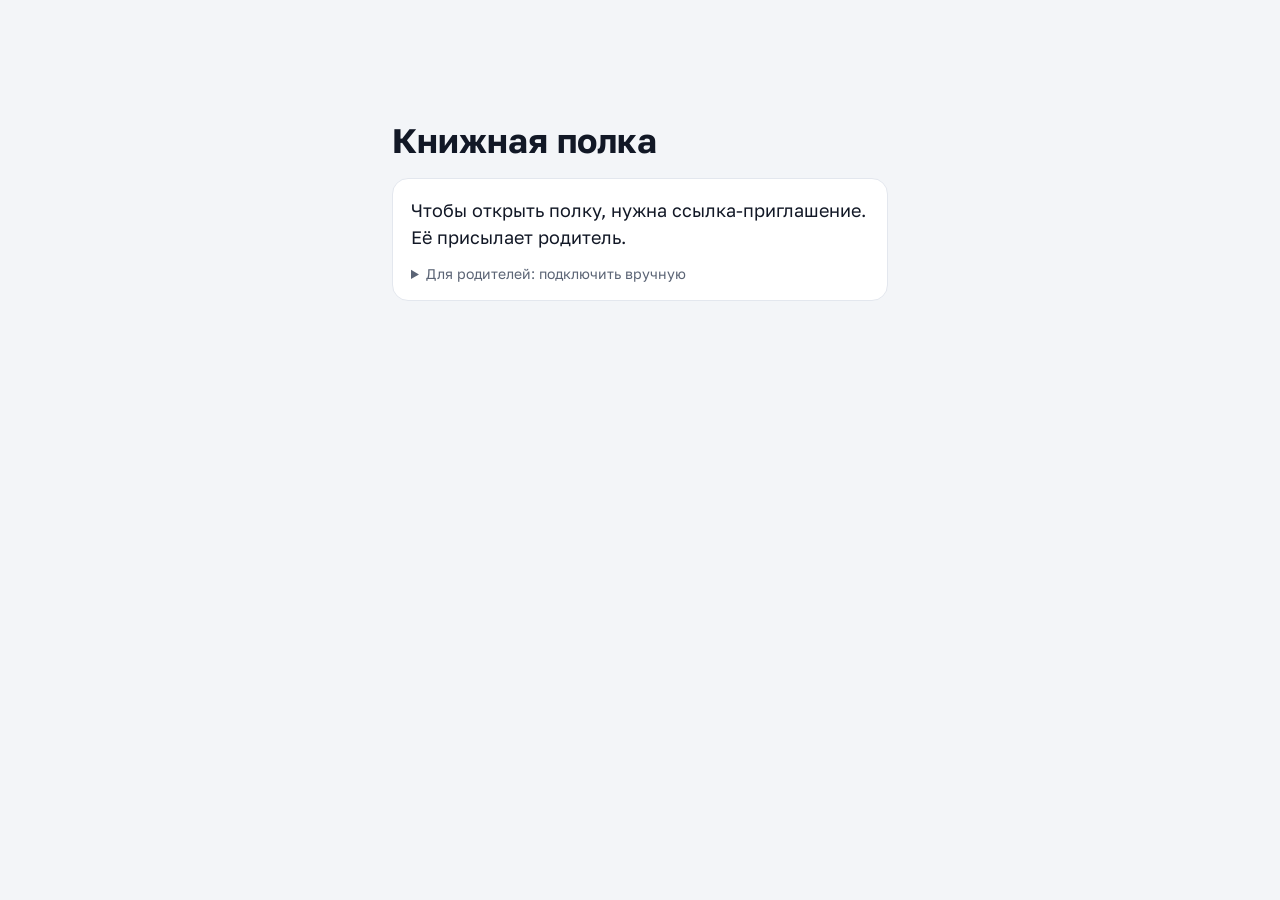
<file: index.html>
<!doctype html>
<html lang="ru">
<head>
  <meta charset="utf-8">
  <meta name="viewport" content="width=device-width, initial-scale=1, viewport-fit=cover">
  <title>Книжная полка</title>
  <meta name="theme-color" content="#F3F5F8">
  <meta name="mobile-web-app-capable" content="yes">
  <meta name="apple-mobile-web-app-capable" content="yes">
  <meta name="apple-mobile-web-app-status-bar-style" content="default">
  <meta name="apple-mobile-web-app-title" content="Полка">
  <link rel="manifest" href="manifest.webmanifest">
  <link rel="icon" href="icon-192.png">
  <link rel="apple-touch-icon" href="apple-touch-icon.png">
  <link rel="preconnect" href="https://fonts.googleapis.com">
  <link rel="preconnect" href="https://fonts.gstatic.com" crossorigin>
  <link rel="stylesheet" href="https://fonts.googleapis.com/css2?family=Golos+Text:wght@400;500;600;700&family=PT+Serif:ital,wght@0,400;0,700;1,400&family=Literata:ital,opsz,wght@0,7..72,400;0,7..72,600;1,7..72,400&display=swap">
  <link rel="stylesheet" href="style.css">
</head>
<body>
  <main id="view"></main>
  <nav id="tabs" class="tabs" hidden>
    <a href="#/home" data-tab="home"><svg viewBox="0 0 24 24"><path d="M3 10l9-7 9 7v10a1 1 0 0 1-1 1h-5v-6h-6v6H4a1 1 0 0 1-1-1z"/></svg>Полка</a>
    <a href="#/library" data-tab="library"><svg viewBox="0 0 24 24"><path d="M4 19V6a2 2 0 0 1 2-2h4v15M10 19V8h4v11M14 19V5h4a2 2 0 0 1 2 2v12M3 19h18"/></svg>Библиотека</a>
    <a href="#/quests" data-tab="quests"><svg viewBox="0 0 24 24"><path d="M12 2l3 6 6 .9-4.5 4.3 1 6.3L12 16.6 6.5 19.5l1-6.3L3 8.9 9 8z"/></svg>Задания</a>
    <a href="#/collection" data-tab="collection"><svg viewBox="0 0 24 24"><path d="M4 4h7v7H4zM13 4h7v7h-7zM4 13h7v7H4zM13 13h7v7h-7z"/></svg>Коллекция</a>
    <a href="#/me" data-tab="me"><svg viewBox="0 0 24 24"><path d="M12 12a4 4 0 1 0 0-8 4 4 0 0 0 0 8zM4 21a8 8 0 0 1 16 0"/></svg>Мой уровень</a>
  </nav>
  <div id="sheet" class="sheet-wrap" hidden></div>
  <div id="toast" class="toast" hidden></div>
  <script src="catalog.js"></script>
  <script src="mock.js"></script>
  <script src="app.js"></script>
</body>
</html>
</file>
<file: style.css>
:root {
  --bg: #F3F5F8; --card: #FFFFFF; --ink: #121826; --ink2: #2B3344; --muted: #5B6475; --faint: #8C95A6;
  --line: #E3E7EE; --line2: #C9D0DB; --soft: #E9EDF3;
  --blue: #2D5BE3; --blue-soft: #E8EEFD; --amber: #F0A42C; --amber-soft: #FFF4DF; --amber-ink: #8A5A00;
  --green: #1E9E62; --green-soft: #E3F5EC; --red: #D2453F; --red-soft: #FFE8E6;
  --dark: #121826; --dark2: #1B2232; --dark3: #232B3B; --dark-line: #2B3344; --dark-muted: #C3CAD6;
  --ui: 'Golos Text', system-ui, -apple-system, sans-serif;
  --tabs-h: 76px;
}
* { box-sizing: border-box; -webkit-tap-highlight-color: transparent; }
html, body { margin: 0; background: var(--bg); color: var(--ink); font-family: var(--ui); font-size: 16px; }
body { min-height: 100vh; overscroll-behavior: none; }
button { font: inherit; color: inherit; cursor: pointer; border: 0; background: none; }
button:disabled { cursor: default; }
button:focus-visible, a:focus-visible { outline: 3px solid var(--blue); outline-offset: 2px; }
a { color: inherit; text-decoration: none; }
img { display: block; }
textarea, input { font: inherit; color: var(--ink); }
[hidden] { display: none !important; }

/* ------------------------------------------------------------ layout */
#view { min-height: 100vh; }
.page { max-width: 900px; margin: 0 auto; padding: calc(env(safe-area-inset-top) + 28px) 32px calc(var(--tabs-h) + 32px + env(safe-area-inset-bottom)); display: flex; flex-direction: column; gap: 18px; }
.page.full { padding-bottom: 40px; }
.page.white { background: var(--card); min-height: 100vh; max-width: none; }
.page.white > * { width: 100%; max-width: 836px; margin-left: auto; margin-right: auto; }
.page.dark { background: var(--dark); color: #FFFFFF; min-height: 100vh; max-width: none; }
.page.dark > * { width: 100%; max-width: 836px; margin-left: auto; margin-right: auto; }
.head { display: flex; align-items: center; gap: 12px; }
.head h1 { flex: 1; margin: 0; font-size: 28px; font-weight: 700; letter-spacing: -0.01em; }
.row { display: flex; align-items: center; gap: 12px; }
.wrap { flex-wrap: wrap; }
.grow { flex: 1; min-width: 0; }
.stack { display: flex; flex-direction: column; gap: 10px; }
.grid2 { display: grid; grid-template-columns: repeat(2, minmax(0, 1fr)); gap: 14px; }
.grid3 { display: grid; grid-template-columns: repeat(3, minmax(0, 1fr)); gap: 12px; }
.grid4 { display: grid; grid-template-columns: repeat(4, minmax(0, 1fr)); gap: 12px; }
h2 { margin: 6px 0 0; font-size: 19px; font-weight: 700; }
.muted { color: var(--muted); }
.small { font-size: 14px; }
.tiny { font-size: 13px; }
.card { background: var(--card); border: 1px solid var(--line); border-radius: 16px; padding: 18px; }
.card.big { border-radius: 18px; padding: 22px; }
.darkcard { background: var(--dark); color: #FFFFFF; border-radius: 18px; padding: 22px; }
.darkcard .muted { color: var(--dark-muted); }
.empty { padding: 22px; border-radius: 16px; border: 2px dashed var(--line2); color: var(--muted); text-align: center; }

/* ------------------------------------------------------------ buttons */
.btn { display: inline-flex; align-items: center; justify-content: center; gap: 8px; padding: 14px 26px; border-radius: 14px; font-size: 17px; font-weight: 700; background: var(--blue); color: #FFFFFF; }
.btn.amber { background: var(--amber); color: var(--ink); }
.btn.dark { background: var(--dark); color: #FFFFFF; }
.btn.ghost { background: transparent; color: var(--ink); border: 1px solid var(--line2); font-weight: 600; }
.btn.small { padding: 10px 16px; font-size: 15px; border-radius: 12px; }
.btn:disabled { background: var(--line); color: var(--faint); border-color: transparent; }
.icon-btn { width: 48px; height: 48px; flex-shrink: 0; border-radius: 12px; border: 1px solid var(--line); background: var(--card); display: inline-flex; align-items: center; justify-content: center; }
.icon-btn svg { width: 22px; height: 22px; fill: none; stroke: currentColor; stroke-width: 2; stroke-linecap: round; stroke-linejoin: round; }
.info { width: 28px; height: 28px; flex-shrink: 0; border-radius: 50%; border: 1px solid var(--line2); background: var(--card); color: var(--muted); font-size: 14px; font-weight: 700; display: inline-flex; align-items: center; justify-content: center; }
.darkcard .info, .page.dark .info { background: transparent; border-color: var(--faint); color: var(--dark-muted); }
.pill { display: inline-flex; align-items: center; gap: 6px; padding: 8px 14px; border-radius: 999px; border: 1px solid var(--line2); background: var(--card); font-size: 15px; font-weight: 600; }
.chip { padding: 8px 13px; border-radius: 999px; font-size: 14px; font-weight: 600; border: 1px solid #DCE1E8; background: var(--card); color: var(--ink2); }
.chip.on { background: var(--dark); color: #FFFFFF; border-color: var(--dark); }
.tag { padding: 6px 12px; border-radius: 999px; background: var(--bg); font-size: 14px; }
.lvl { padding: 4px 9px; border-radius: 999px; font-size: 13px; font-weight: 700; white-space: nowrap; }
.lvl.eq { background: var(--blue-soft); color: var(--blue); }
.lvl.up { background: var(--amber-soft); color: var(--amber-ink); }
.lvl.down, .lvl.later { background: var(--bg); color: var(--muted); }
.lvl.later { color: var(--faint); }

/* ------------------------------------------------------------ bars */
.bar { height: 8px; border-radius: 4px; background: var(--soft); overflow: hidden; }
.bar > i { display: block; height: 100%; border-radius: 4px; background: var(--blue); transition: width .6s ease; }
.bar.green > i { background: var(--green); }
.bar.amber > i { background: var(--amber); }
.darkcard .bar { background: var(--dark-line); }

/* ------------------------------------------------------------ home */
.coin { display: inline-flex; align-items: center; gap: 8px; padding: 8px 14px 8px 10px; border-radius: 999px; background: var(--card); border: 1px solid var(--line); }
.coin b { font-size: 20px; font-variant-numeric: tabular-nums; }
.track { display: flex; align-items: center; gap: 14px; padding: 14px 16px; border-radius: 16px; border: 1px solid var(--line); background: var(--card); text-align: left; }
.badge { width: 44px; height: 44px; flex-shrink: 0; border-radius: 14px; display: flex; align-items: center; justify-content: center; font-size: 18px; font-weight: 700; }
.current { display: flex; gap: 24px; }
.cover { border-radius: 6px; box-shadow: 0 6px 18px rgba(18, 24, 38, .22); object-fit: cover; flex-shrink: 0; background: var(--soft); }
.cloth { flex-shrink: 0; overflow: hidden; overflow-wrap: break-word; -webkit-hyphens: auto; hyphens: auto; word-break: normal; padding: 12px 10px; border-radius: 4px 8px 8px 4px; color: #F3EEE6; font-weight: 700; line-height: 1.2; box-shadow: inset 5px 0 0 rgba(0, 0, 0, .22); display: flex; align-items: flex-end; text-align: left; }
.segs { display: flex; gap: 4px; }
.segs i { flex: 1; height: 8px; border-radius: 4px; background: var(--soft); }
.segs i.done { background: var(--green); }
.segs i.now { background: #C9D5F7; }
.lockbtn { width: 36px; height: 36px; border-radius: 10px; border: 1px solid var(--line); background: var(--card); display: inline-flex; align-items: center; justify-content: center; color: var(--muted); }
.lockbtn.open { color: var(--green); }
.lockbtn svg { width: 18px; height: 18px; fill: none; stroke: currentColor; stroke-width: 2; stroke-linecap: round; }
.shortcard { width: 146px; display: flex; flex-direction: column; gap: 6px; padding: 12px 14px; border-radius: 16px; text-align: left; background: var(--card); border: 1px solid var(--line); }
.shortcard.next { border: 2px solid var(--blue); }
.tile { display: flex; flex-direction: column; gap: 8px; padding: 18px 20px; border-radius: 16px; text-align: left; }
.tile.dark { background: var(--dark); color: #FFFFFF; }
.tile.light { background: var(--card); border: 1px solid var(--line); }
.tile .t { display: flex; align-items: center; gap: 8px; font-size: 20px; font-weight: 700; }
.demo { padding: 12px 16px; border-radius: 12px; background: var(--amber-soft); color: var(--amber-ink); font-size: 15px; }

/* ------------------------------------------------------------ library */
.libcard { display: flex; gap: 12px; padding: 12px; border-radius: 14px; background: var(--card); border: 1px solid var(--line); }
.libcard.cur { border: 2px solid var(--blue); }
.libcard.later { opacity: .6; }
.libcard .main { flex: 1; min-width: 0; text-align: left; display: flex; flex-direction: column; gap: 5px; }
.heart { width: 44px; height: 44px; flex-shrink: 0; align-self: flex-start; border-radius: 50%; font-size: 22px; background: var(--bg); color: var(--faint); }
.heart.on { background: var(--red-soft); color: var(--red); }
.soon { font-size: 12px; font-weight: 700; color: var(--faint); }

/* ------------------------------------------------------------ book page */
.bookhead { display: flex; gap: 28px; }
.authorbtn { align-self: flex-start; display: inline-flex; align-items: center; gap: 10px; padding: 6px 14px 6px 6px; border-radius: 999px; border: 1px solid var(--line2); background: var(--card); font-size: 16px; font-weight: 600; }
.avatar { width: 34px; height: 34px; border-radius: 50%; object-fit: cover; object-position: top; background: var(--soft); display: inline-flex; align-items: center; justify-content: center; font-size: 15px; }
.fact { padding: 12px; border-radius: 12px; background: var(--bg); }
.fact b { display: block; font-size: 19px; }
.ill { height: 210px; max-width: 360px; object-fit: cover; border-radius: 8px; border: 1px solid var(--line); cursor: zoom-in; }
.review { font-size: 17px; line-height: 1.55; color: var(--ink2); font-style: italic; }
.stars { font-size: 22px; letter-spacing: 3px; color: var(--amber); }
.starbtn { width: 56px; height: 56px; border-radius: 14px; border: 1px solid var(--line); background: var(--card); font-size: 30px; color: #D5DAE2; }
.starbtn.on { color: var(--amber); }
textarea.field { width: 100%; padding: 14px 16px; border-radius: 12px; border: 1px solid var(--line2); font-size: 17px; resize: none; background: var(--card); }
input.field { width: 100%; padding: 12px 14px; border-radius: 12px; border: 1px solid var(--line2); font-size: 16px; background: var(--card); }

/* ------------------------------------------------------------ reader */
.reader { position: fixed; inset: 0; display: flex; flex-direction: column; background: var(--r-bg); color: var(--r-ink); }
.reader.light { --r-bg: #FBFBF8; --r-ink: #1A1D24; --r-muted: #5F6673; --r-line: #E6E8EC; --r-panel: #FFFFFF; --r-under: #A4AAB6; --r-btn: #F0F2F5; }
.reader.sepia { --r-bg: #F5EEDF; --r-ink: #33291D; --r-muted: #6E604D; --r-line: #E3D8C3; --r-panel: #FBF6EC; --r-under: #BFAE90; --r-btn: #EDE3CF; }
.reader.dark { --r-bg: #15171B; --r-ink: #DCDDE0; --r-muted: #9097A3; --r-line: #2A2E35; --r-panel: #20242B; --r-under: #5A606B; --r-btn: #232831; }
.r-bar { display: flex; align-items: center; gap: 10px; padding: calc(env(safe-area-inset-top) + 10px) 20px 6px; }
.r-bar .title { flex: 1; text-align: center; font-size: 15px; font-weight: 600; color: var(--r-muted); }
.r-icon { width: 48px; height: 48px; flex-shrink: 0; border-radius: 12px; display: inline-flex; align-items: center; justify-content: center; color: var(--r-ink); font-size: 17px; font-weight: 600; }
.r-icon svg { width: 22px; height: 22px; fill: none; stroke: currentColor; stroke-width: 2; stroke-linecap: round; stroke-linejoin: round; }
.r-body { flex: 1; min-height: 0; position: relative; overflow: hidden; }
.r-viewport { position: absolute; top: 18px; bottom: 8px; left: 50%; overflow: hidden; }
.r-cols { height: 100%; column-fill: auto; transition: transform .28s ease; }
.r-cols p { margin: 0 0 .85em; line-height: var(--lh); letter-spacing: .012em; word-spacing: .04em; text-align: left; hyphens: none; orphans: 2; widows: 2; }
.r-cols h1 { margin: 0 0 1.1em; font-size: 1.45em; line-height: 1.2; text-align: center; font-weight: 700; }
.r-cols .chno { text-align: center; font-size: .75em; letter-spacing: .14em; text-transform: uppercase; color: var(--r-muted); margin-bottom: .6em; font-family: var(--ui); }
.r-cols figure { margin: .4em 0 1.2em; display: flex; justify-content: center; break-inside: avoid; }
.r-cols figure img { max-width: 100%; max-height: 52vh; object-fit: contain; border-radius: 4px; cursor: zoom-in; mix-blend-mode: multiply; }
.reader.sepia .r-cols figure img { filter: sepia(.35); }
.reader.dark .r-cols figure img { mix-blend-mode: normal; filter: invert(.88) hue-rotate(180deg); }
.r-cols .end { break-inside: avoid; padding-top: 1em; text-align: center; font-family: var(--ui); }
/* Hard words: plain text with a dotted underline (a <span>, because Safari on iPad doesn't draw underlines on buttons). */
.hw { cursor: pointer; -webkit-tap-highlight-color: transparent; padding-bottom: .12em;
  /* A dotted line drawn as a background: works in Safari's paged columns, where text underlines can vanish. */
  background-image: radial-gradient(circle, var(--r-under) 1.1px, transparent 1.4px);
  background-size: 5px 3px; background-repeat: repeat-x; background-position: 0 100%;
  -webkit-box-decoration-break: clone; box-decoration-break: clone; }
.hw.kn { background-image: none; }
.r-cols p.verse { margin: 0 0 1.4em; padding-left: 1.2em; break-inside: avoid; }
.r-tap { position: absolute; top: 0; bottom: 0; width: 13%; z-index: 1; }
.r-tap.l { left: 0; } .r-tap.r { right: 0; }
.r-foot { display: flex; align-items: center; gap: 20px; padding: 8px 28px calc(env(safe-area-inset-bottom) + 18px); }
.pgbtn { width: 60px; height: 60px; flex-shrink: 0; border-radius: 50%; display: inline-flex; align-items: center; justify-content: center; background: var(--r-btn); color: var(--r-ink); }
.pgbtn:disabled { background: transparent; color: var(--r-line); }
.pgbtn svg { width: 24px; height: 24px; fill: none; stroke: currentColor; stroke-width: 2.2; stroke-linecap: round; stroke-linejoin: round; }
.r-prog { flex: 1; display: flex; flex-direction: column; align-items: center; gap: 8px; font-size: 14px; color: var(--r-muted); }
.r-prog .bar { width: 100%; max-width: 360px; height: 4px; background: var(--r-line); }
.r-prog .bar > i { background: var(--r-ink); }
.r-panel { position: absolute; z-index: 4; background: var(--r-panel); border: 1px solid var(--r-line); box-shadow: 0 12px 32px rgba(0, 0, 0, .16); color: var(--r-ink); }
.r-aa { top: calc(env(safe-area-inset-top) + 66px); right: 20px; width: 400px; max-width: calc(100% - 40px); padding: 18px; border-radius: 16px; display: flex; flex-direction: column; gap: 12px; }
.seg { flex: 1; min-height: 46px; border-radius: 10px; font-size: 15px; border: 1px solid var(--r-line); }
.seg.on { border: 2px solid var(--r-ink); background: var(--r-bg); }
.r-pop { left: 0; right: 0; bottom: 0; padding: 24px max(40px, calc(50% - 330px)) calc(env(safe-area-inset-bottom) + 30px); border-radius: 20px 20px 0 0; display: flex; flex-direction: column; gap: 10px; }
.r-pop .base { font-size: 26px; font-weight: 700; line-height: 1.2; }
.r-pop .gram { font-size: 14px; color: var(--r-muted); }
.r-pop .ru { font-size: 19px; line-height: 1.5; }

/* ------------------------------------------------------------ checks, blitz */
.q { display: flex; flex-direction: column; gap: 12px; padding: 18px 20px; border-radius: 16px; background: var(--bg); }
.q .qt { display: flex; gap: 12px; font-size: 19px; font-weight: 600; line-height: 1.45; }
.q .qt span:first-child { color: var(--blue); }
.opt { min-height: 56px; padding: 12px 16px; border-radius: 12px; text-align: left; font-size: 17px; line-height: 1.35; background: var(--card); border: 1px solid #DCE1E8; }
.opt.sel { border: 2px solid var(--blue); }
.opt.right { background: var(--green-soft); border: 2px solid var(--green); }
.opt.wrong { border: 2px solid var(--red); color: #A3322D; }
.opt.dim { color: var(--faint); }
.result { display: flex; align-items: center; gap: 20px; padding: 20px 24px; border-radius: 16px; background: var(--dark); color: #FFFFFF; flex-wrap: wrap; }
.result.fail { background: var(--card); color: var(--ink); border: 1px solid var(--line); }
.bz-opt { min-height: 84px; padding: 14px 20px; border-radius: 14px; background: var(--dark3); color: #FFFFFF; font-size: 19px; text-align: left; }
.bz-tag { align-self: flex-start; padding: 5px 12px; border-radius: 999px; font-size: 13px; font-weight: 700; letter-spacing: .04em; background: #1E2B4D; color: #9DB5FF; }
.bz-tag.case { background: #3B2F12; color: var(--amber); }
.dots { display: flex; gap: 5px; }
.dots i { width: 14px; height: 14px; border-radius: 50%; background: var(--dark-line); }
.dots i.on { background: #8FE3B5; }

/* ------------------------------------------------------------ quests, collection, level */
.quest { display: flex; align-items: center; gap: 16px; padding: 16px 18px; border-radius: 16px; background: var(--card); border: 1px solid var(--line); }
.quest.ready { border: 2px solid var(--amber); }
.quest.claimed { opacity: .7; }
.quest .ic { width: 48px; height: 48px; flex-shrink: 0; border-radius: 12px; background: var(--bg); display: flex; align-items: center; justify-content: center; font-size: 24px; }
.reward { padding: 6px 12px; border-radius: 999px; font-size: 14px; font-weight: 700; white-space: nowrap; background: var(--amber-soft); color: var(--amber-ink); }
.reward.got { background: var(--green-soft); color: #1E7A4C; }
.ach { display: flex; align-items: center; gap: 12px; padding: 12px; border-radius: 14px; background: var(--card); border: 1px solid var(--line); }
.medal { width: 46px; height: 46px; flex-shrink: 0; border-radius: 50%; display: flex; align-items: center; justify-content: center; font-size: 22px; }
.medal.t0 { background: var(--soft); filter: grayscale(1); opacity: .6; }
.medal.t1 { background: #E3B98A; } .medal.t2 { background: #C9D0DB; } .medal.t3 { background: #F0C24C; }
.bingo { display: grid; grid-template-columns: repeat(4, minmax(0, 1fr)); gap: 8px; }
.bcell { min-height: 148px; padding: 8px; border-radius: 12px; display: flex; flex-direction: column; gap: 6px; background: var(--card); border: 1px solid var(--line); }
.bcell.on { border-color: #BFE3CF; }
.bcell.line { box-shadow: 0 0 0 2px var(--green) inset; }
.bcell .lbl { font-size: 14px; font-weight: 600; color: var(--muted); line-height: 1.25; margin: auto 0; text-align: center; }
.bcell.on .lbl { font-size: 13px; color: var(--ink); margin: 0; text-align: left; }
.bcell img, .bcell .mini { width: 100%; height: 76px; object-fit: cover; object-position: center; border-radius: 6px; }
.stamp { display: flex; align-items: center; gap: 5px; font-size: 12px; color: #1E7A4C; font-weight: 600; line-height: 1.2; }
.stamp i { width: 16px; height: 16px; flex-shrink: 0; border-radius: 50%; background: var(--green); color: #FFFFFF; font-size: 10px; font-style: normal; display: flex; align-items: center; justify-content: center; }
.scale { position: relative; height: 66px; margin-top: 8px; }
.scale .rail { position: absolute; left: 0; right: 0; top: 26px; height: 8px; border-radius: 4px; background: var(--dark-line); }
.scale .fill { position: absolute; left: 0; top: 26px; height: 8px; border-radius: 4px; background: var(--amber); }
.scale .you { position: absolute; top: 0; }
.scale .you b { display: block; font-size: 13px; margin-left: -6px; white-space: nowrap; }
.scale .you i { display: block; width: 16px; height: 16px; border-radius: 50%; background: var(--amber); border: 3px solid var(--dark); margin: 2px 0 0 -8px; }
.scale .age { position: absolute; top: 4px; font-size: 13px; color: var(--dark-muted); }
.scale .age span { display: block; margin-left: -32px; white-space: nowrap; }
.scale .age i { display: block; width: 3px; height: 18px; background: var(--dark-muted); margin: 1px 0 0 -1px; }
.scale .ticks { position: absolute; left: 0; right: 0; top: 46px; display: flex; justify-content: space-between; font-size: 12px; color: var(--faint); }
.scale .ticks span { width: 20px; text-align: center; }
.ranks { display: grid; grid-template-columns: repeat(7, minmax(0, 1fr)); gap: 6px; }
.ranks div { padding: 8px 4px; border-radius: 10px; text-align: center; display: flex; flex-direction: column; gap: 2px; justify-content: center; min-height: 54px; font-size: 12px; font-weight: 700; line-height: 1.2; border: 1px solid var(--line); color: var(--faint); }
.ranks div.past { background: var(--bg); color: var(--ink2); border-color: transparent; }
.ranks div small { font-size: 11px; font-weight: 400; opacity: .8; }
.hbar { display: flex; align-items: center; gap: 10px; }
.hbar .n { width: 110px; font-size: 14px; color: var(--ink2); }
.hbar .b { flex: 1; height: 14px; }
.hbar .b i { display: block; height: 14px; border-radius: 0 4px 4px 0; background: var(--blue); }
.stat b { display: block; font-size: 26px; font-weight: 700; font-variant-numeric: tabular-nums; }
.stat span { font-size: 14px; color: var(--muted); line-height: 1.3; }

/* ------------------------------------------------------------ tabs, sheets, toast */
.tabs { position: fixed; left: 0; right: 0; bottom: 0; height: calc(var(--tabs-h) + env(safe-area-inset-bottom)); padding: 8px 16px env(safe-area-inset-bottom); display: flex; background: var(--card); border-top: 1px solid var(--line); z-index: 10; }
.tabs a { flex: 1; display: flex; flex-direction: column; align-items: center; justify-content: center; gap: 4px; font-size: 13px; font-weight: 600; color: var(--faint); }
.tabs a.on { color: var(--blue); }
.tabs svg { width: 26px; height: 26px; fill: none; stroke: currentColor; stroke-width: 2; stroke-linecap: round; stroke-linejoin: round; }
.sheet-wrap { position: fixed; inset: 0; z-index: 20; background: rgba(18, 24, 38, .45); display: flex; align-items: flex-end; justify-content: center; }
.sheet-wrap.center { align-items: center; padding: 40px; }
.sheet { width: 100%; max-width: 900px; padding: 28px 36px calc(env(safe-area-inset-bottom) + 36px); background: var(--card); color: var(--ink); border-radius: 22px 22px 0 0; display: flex; flex-direction: column; gap: 16px; max-height: 90vh; overflow-y: auto; }
.sheet-wrap.center .sheet { max-width: 560px; border-radius: 18px; padding: 26px 28px; }
.sheet h3 { margin: 0; font-size: 24px; font-weight: 700; }
.zoom { position: fixed; inset: 0; z-index: 30; background: rgba(10, 12, 16, .94); display: flex; align-items: center; justify-content: center; padding: 24px; touch-action: pinch-zoom; }
.zoom img { max-width: 100%; max-height: 100%; object-fit: contain; border-radius: 4px; }
.pinpad { display: grid; grid-template-columns: repeat(3, 76px); gap: 12px; justify-content: center; }
.pinpad button { height: 64px; border-radius: 14px; background: var(--bg); font-size: 24px; font-weight: 600; }
.pindots { display: flex; justify-content: center; gap: 14px; }
.pindots i { width: 16px; height: 16px; border-radius: 50%; border: 2px solid var(--line2); }
.pindots i.on { background: var(--ink); border-color: var(--ink); }
.toast { position: fixed; left: 50%; bottom: calc(var(--tabs-h) + 24px + env(safe-area-inset-bottom)); transform: translateX(-50%); z-index: 40; max-width: 600px; padding: 14px 20px; border-radius: 14px; background: var(--dark); color: #FFFFFF; font-size: 16px; box-shadow: 0 10px 30px rgba(0, 0, 0, .25); }
.toast.err { background: var(--red); }
.stepper { display: flex; align-items: center; gap: 14px; padding: 9px 0; border-bottom: 1px solid #EEF1F5; }
.stepper button { width: 44px; height: 44px; border-radius: 10px; border: 1px solid var(--line2); font-size: 20px; }
.stepper .v { width: 150px; text-align: center; font-weight: 700; }

/* ------------------------------------------------------------ smaller screens */
@media (max-width: 700px) {
  .page { padding-left: 16px; padding-right: 16px; }
  .current, .bookhead { flex-direction: column; }
  .grid2, .grid3 { grid-template-columns: minmax(0, 1fr); }
  .grid4 { grid-template-columns: repeat(2, minmax(0, 1fr)); }
  .ranks { grid-template-columns: repeat(4, minmax(0, 1fr)); }
  .tabs a { font-size: 11px; }
}

/* AI chat: typing dots while waiting, and a calm error line */
.typing { display: inline-flex; gap: 4px; margin-left: 5px; vertical-align: middle; }
.typing i { display: inline-block; width: 6px; height: 6px; border-radius: 50%; background: var(--muted); animation: typing 1.2s infinite ease-in-out; }
.typing i:nth-child(2) { animation-delay: .15s; }
.typing i:nth-child(3) { animation-delay: .3s; }
@keyframes typing { 0%, 60%, 100% { opacity: .3; transform: translateY(0); } 30% { opacity: 1; transform: translateY(-4px); } }
.ai-err { color: var(--red); }

/* "An update is ready" button, shown when an update arrives in the middle of something */
.upd-bar { position: fixed; top: calc(env(safe-area-inset-top) + 10px); left: 50%; transform: translateX(-50%); z-index: 50; padding: 10px 18px; border-radius: 999px; background: var(--blue); color: #FFFFFF; font-weight: 600; font-size: 15px; box-shadow: 0 6px 20px rgba(18, 24, 38, .25); }

/* manga */
.mvol { display: flex; gap: 16px; align-items: flex-start; }
.mcover { width: 110px; aspect-ratio: 2 / 3; object-fit: cover; border-radius: 8px; flex: none; background: var(--line); }
.mch { display: flex; align-items: center; gap: 10px; padding: 10px 14px; border: 1px solid var(--line); border-radius: 12px; background: var(--card); color: inherit; }
.mch.next { border-color: var(--amber); }
.mch.locked { opacity: .5; }
.mch svg { width: 18px; height: 18px; fill: none; stroke: currentColor; stroke-width: 2; }
.mreader { position: fixed; inset: 0; z-index: 20; display: flex; flex-direction: column; background: #000000; color: #FFFFFF; }
.mtop { display: flex; align-items: center; gap: 12px; padding: calc(env(safe-area-inset-top) + 8px) 16px 8px; background: #121826; }
.mtop .icon-btn { background: transparent; border-color: #2B3344; color: #FFFFFF; flex: none; }
.mtop .icon-btn svg { fill: none; stroke: currentColor; stroke-width: 2; }
.mstage { flex: 1; min-height: 0; overflow: auto; display: flex; align-items: center; justify-content: center; -webkit-user-select: none; user-select: none; }
.mstage img { display: block; max-width: 100%; max-height: 100%; object-fit: contain; background: #FFFFFF; }
.mstage.zoomed { display: block; }
.mstage img.z { max-width: none; max-height: none; width: 200%; height: auto; }
.mend { align-items: center; text-align: center; gap: 16px; padding: 24px; }
.mload { align-items: center; text-align: center; gap: 14px; padding: 24px; color: #FFFFFF; }
.mload .bar { background: #2B3344; }
.mhint { text-align: center; padding: 6px 12px calc(env(safe-area-inset-bottom) + 6px); color: #C3CAD6; }
.mvol.locked .mcover { opacity: .5; }
.mchs summary { cursor: pointer; padding: 4px 0; }
.mvol .row svg { width: 16px; height: 16px; fill: none; stroke: currentColor; stroke-width: 2; }

/* English stories */
.estory { font-family: Georgia, 'Times New Roman', serif; font-size: 21px; line-height: 1.75; max-width: 680px; color: var(--ink); }
.estory p { margin: 0 0 1em; }
.ew { cursor: pointer; border-radius: 4px; }
.ew.on { background: var(--amber-soft, #FCE9B8); color: #1A1A1A; }
.ewpop { position: fixed; left: 12px; right: 12px; bottom: calc(env(safe-area-inset-bottom) + 12px); z-index: 30; display: flex; flex-direction: column; gap: 4px;
  padding: 14px 18px; border-radius: 16px; background: #121826; color: #FFFFFF; font-size: 20px; box-shadow: 0 8px 24px rgba(0,0,0,.25); max-width: 680px; margin: 0 auto; }
.ewpop b { font-size: 18px; color: #C3CAD6; font-weight: 600; }

/* Read aloud (her app): the sentence being read, the speaker buttons */
::highlight(tts) { background-color: rgba(240, 164, 44, .35); }
#ttsBtn.on { color: var(--amber); }
.r-pop .say { display: inline-flex; width: 36px; height: 36px; vertical-align: middle; margin-left: 4px; }
.r-pop .say svg { width: 22px; height: 22px; }

/* Мастерская */
.wgifts { display: grid; grid-template-columns: repeat(2, minmax(0, 1fr)); gap: 10px; }
.wgift { text-align: left; gap: 6px; }
.wgift b { font-size: 17px; }
.wgiftline { font-size: 15px; padding: 10px 14px; border-radius: 12px; background: var(--bg); }
.wquote { margin: 0; padding: 16px 18px; border-left: 4px solid var(--amber); background: var(--card); border-radius: 12px; display: flex; flex-direction: column; gap: 8px; font-family: Georgia, 'Times New Roman', serif; font-size: 17px; line-height: 1.5; }
.wquote p { margin: 0; }
.wans { display: flex; gap: 10px; align-items: center; justify-content: space-between; padding: 10px 14px; border-radius: 12px; background: var(--card); border: 1px solid var(--line); }
.whint { padding: 10px 14px; border-radius: 12px; background: #FFF4DF; color: #6B4600; font-size: 15px; }
.wplan { display: grid; grid-template-columns: repeat(2, minmax(0, 1fr)); gap: 10px; }
.wbox { padding: 12px 14px; border-radius: 12px; background: var(--card); border: 1px solid var(--line); }
.chip.used { background: #E3F5EC; color: #146B43; border-color: #9ED4B8; }
.wtext { font-size: 18px; line-height: 1.55; }
.wfb { padding: 10px 14px; border-radius: 12px; background: var(--card); border: 1px solid var(--line); border-left: 6px solid #1E9E62; font-size: 16px; line-height: 1.45; }
.wfb.fix { border-left-color: var(--amber); }
.wfb.ask { border-left-color: var(--blue); }
.wprev { padding: 12px 14px; border-radius: 12px; background: var(--bg); font-size: 16px; line-height: 1.55; color: var(--ink2); }
.wbad { color: #B42318; }
.wgood { color: #146B43; font-weight: 600; }
.wpage { background: #FFFDF7; border: 1px solid #E8E0CC; border-radius: 10px; padding: 28px 30px; display: flex; flex-direction: column; gap: 12px; box-shadow: 0 12px 30px rgba(18, 24, 38, 0.10); }
.wpage h2 { margin: 0; }
.wpage p { margin: 0; font-family: Georgia, 'Times New Roman', serif; font-size: 18px; line-height: 1.6; }
.wdiff { font-size: 15px; line-height: 1.6; }
.wdiff del { color: #B42318; }
.wdiff ins { color: #146B43; background: #E3F5EC; text-decoration: none; }
@media (max-width: 560px) { .wgifts, .wplan { grid-template-columns: 1fr; } }
</file>
